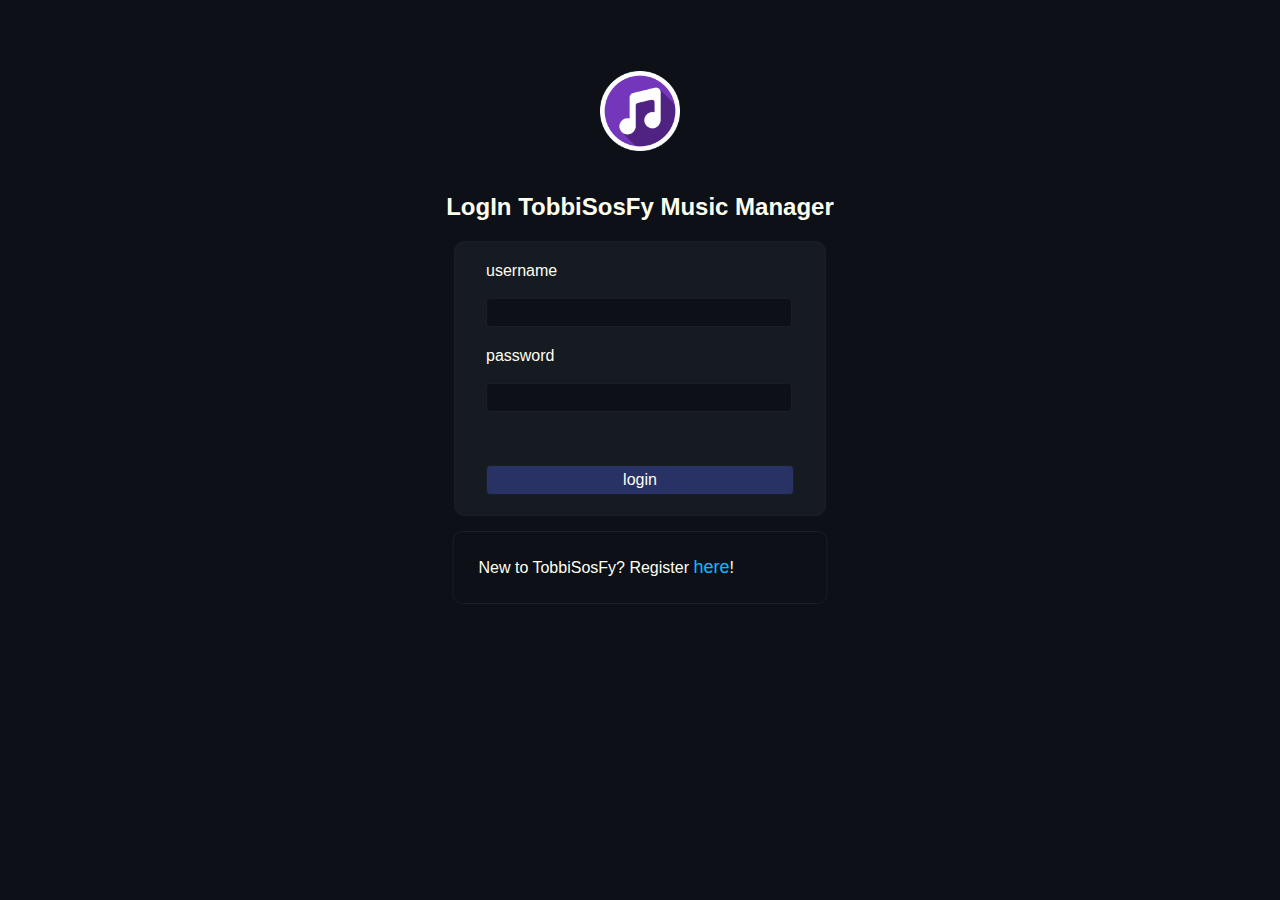
<file: src/main/webapp/index.html>
<!DOCTYPE html>
<html xmlns:th="http://www.thymeleaf.org" lang="en">
<head>
    <meta charset="UTF-8">
    <link rel="shortcut icon" href="resources/TobbiSosFy logo.png">
    <title>Login</title>
    <link rel="stylesheet" type="text/css" media="all" href="css/openingstyle.css"
          th:href="@{css/openingstyle.css}" />
</head>
<body>
<img class="center" src="resources/TobbiSosFy logo.png" alt="Logo">
<h2>LogIn TobbiSosFy Music Manager</h2>
<div class="box1">
    <form action="CheckLogin"
          method="POST">
        <div class="field">
            username<br><br><label>
            <input type="text" name="username" required="required">
            </label>
        </div>
        <div class="field">
            password<br><br><label>
            <input type="password" name="pwd" required="required">
            </label>
        </div>
        <div id="err" th:text="${error}"></div>
        <div class="field">
            <input type="submit" value="login">
        </div>
    </form>
</div>
<div class="box2">
    New to TobbiSosFy? Register
        <a href="RegistrationPage.html">here</a>!
</div>
</body>
</html>
</file>
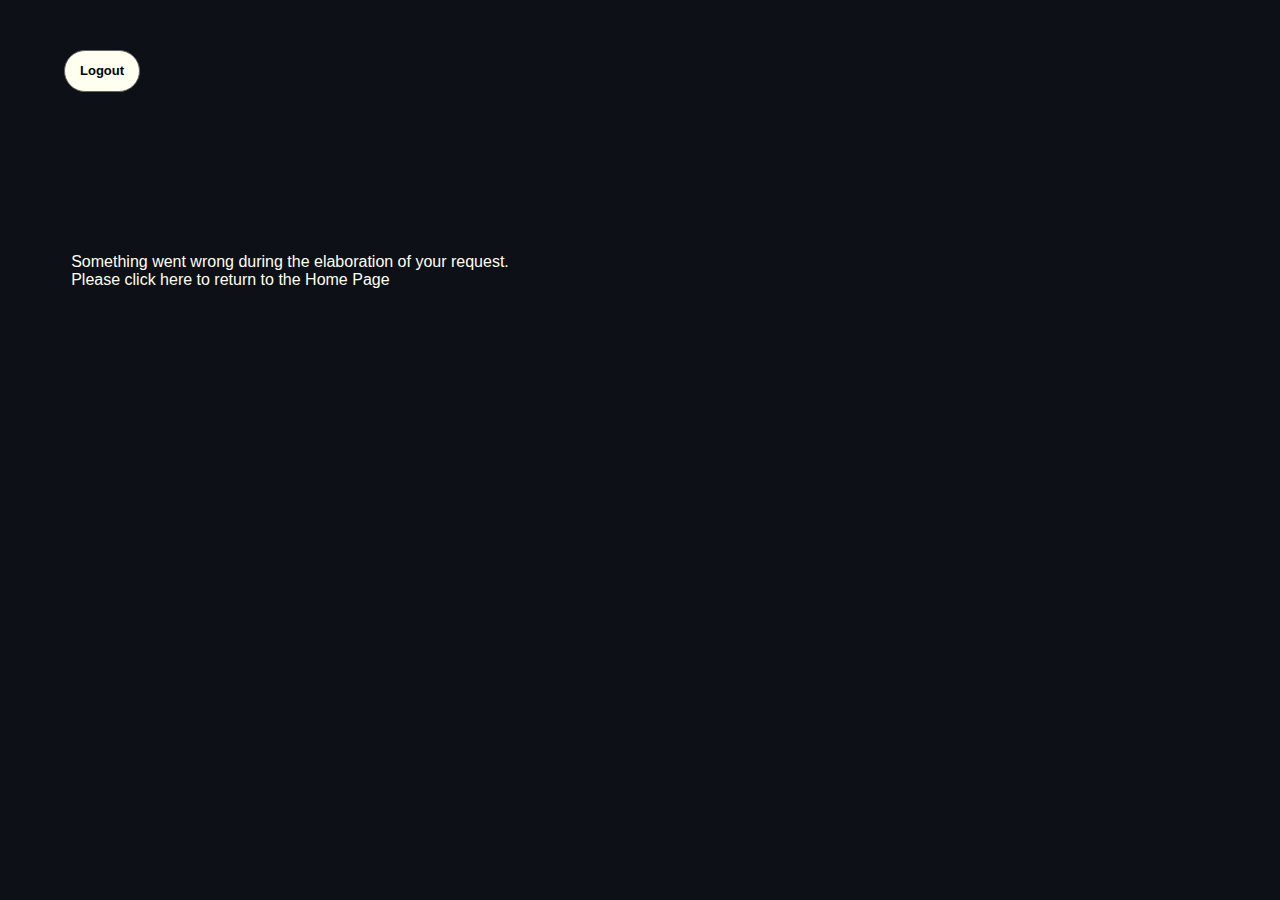
<file: src/main/webapp/ErrorPage.html>
<!DOCTYPE html>
<html xmlns:th="http://www.thymeleaf.org" lang="en">
<head>
    <meta charset="UTF-8">
    <link rel="shortcut icon" href="resources/TobbiSosFy logo.png">
    <title>Error</title>
    <link rel="stylesheet" type="text/css" media="all" href="css/homestyle.css"
                              th:href="@{css/homestyle.css}" />
</head>
<body>
<a class="logout" th:href="@{/Logout}">Logout</a>
<div class="error">
    <div th:text="${error}">Something went wrong during the elaboration of your request. &nbsp
    </div>
    <div>
        Please click
        <a class="ply" th:href="@{/Home}">here </a>
        to return to the Home Page
    </div>
</div>
</body>
</html>
</file>
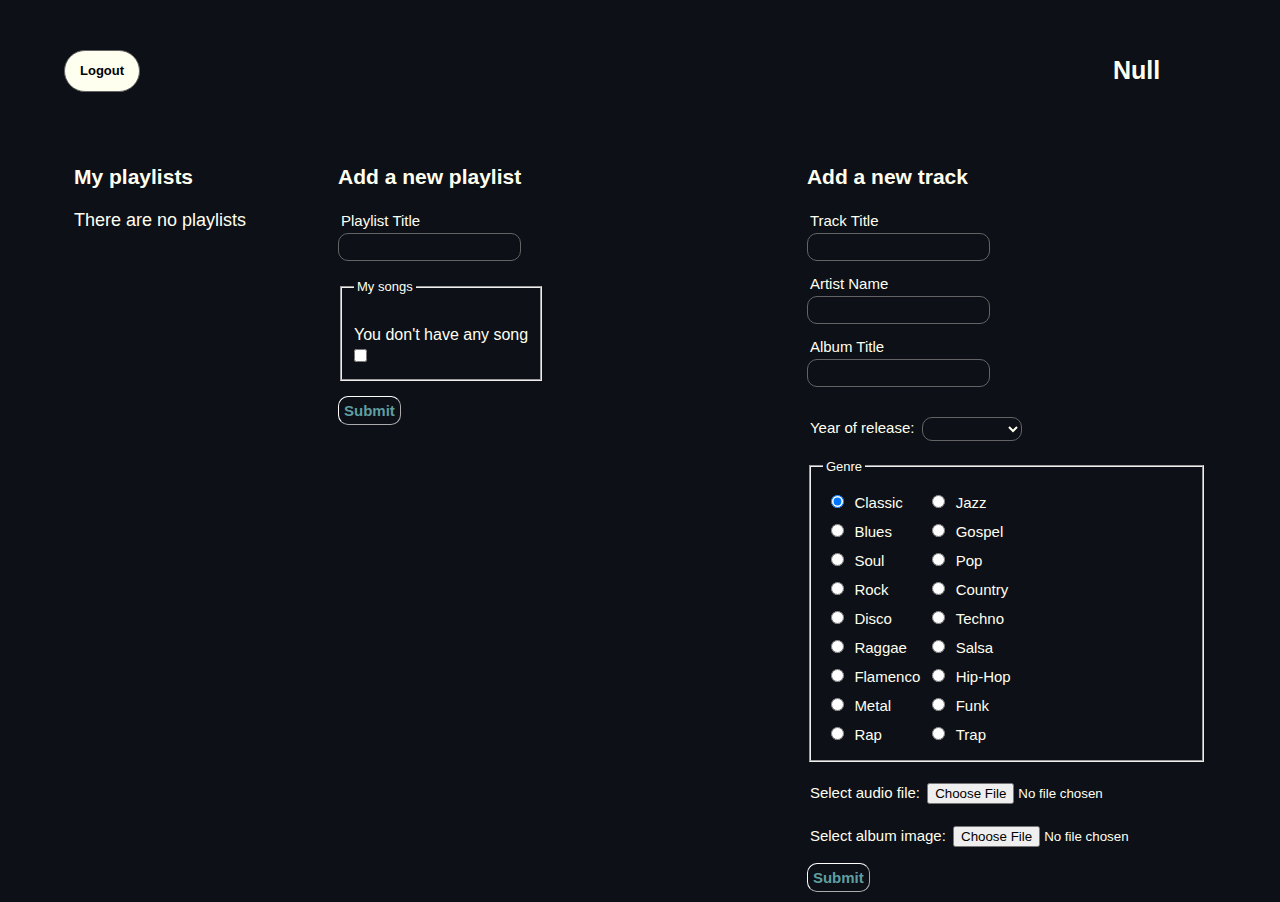
<file: src/main/webapp/HomePage.html>
<!DOCTYPE html>
<html lang="en">
<head>
    <meta charset="UTF-8">
    <link rel="shortcut icon" href="resources/TobbiSosFy logo.png">
    <title>Home</title>
    <link rel="stylesheet" type="text/css" media="all" href="css/homestyle.css"
          th:href="@{css/homestyle.css}" />
</head>
<body>
<div class="username" th:text="${user.username}">Null</div>
<a class="logout" th:href="@{/Logout}">Logout</a>


<div class="one">
    <p class="myplaylists">My playlists</p>
    <dt th:if="${#lists.isEmpty(playlists)}">There are no playlists</dt>
        <dl th:each="playlist : ${playlists}">
            <dt>
                <a class="ply" th:href="@{/ShowPlaylist(playlist=${playlist.id}, group=0)}"
                   th:text="${playlist.title}"></a>
            </dt>
            <dd th:text="${playlist.getDateString()}"></dd>
        </dl>
</div>

<div class="newTrack">
    <p>Add a new track</p>
    <form action="Home" method="POST" enctype="multipart/form-data">
        <label for="ttitle">Track Title</label><br>
        <input class="text" type="text" id="ttitle" name="ttitle" required="required">
        <br>
        <label for="aname">Artist Name</label><br>
        <input class="text" type="text" id="aname" name="aname" required="required">
        <br>
        <label for="talbum">Album Title</label><br>
        <input class="text" type="text" id="talbum" name="talbum" required="required">
        <br><br>
        <label for="dalbum">Year of release: </label>
        <select class="text" name="dalbum" id="dalbum">
            <option th:each="year : ${#numbers.sequence(#dates.year(#dates.createNow()), 0)}"
                    th:value="${year}" th:text="${year}"></option>
        </select>
        <br>
        <fieldset>
            <legend>Genre</legend>
                <table>
                    <tr>
                        <td>
                            <input type="radio" id="classic" value="CLASSIC" name="g" checked="checked">
                            <label for ="classic">Classic</label>
                        </td>
                        <td>
                            <input type="radio" id="jazz" value="JAZZ" name="g">
                            <label for="jazz">Jazz</label><br>
                        </td>
                    </tr>
                    <tr>
                        <td>
                            <input type="radio" id="blues" value="BLUES" name="g">
                            <label for="blues">Blues</label>
                        </td>
                        <td>
                            <input type="radio" id="gospel" value="GOSPEL" name="g">
                            <label for="gospel">Gospel</label><br>
                        </td>
                    </tr>
                    <tr>
                        <td>
                            <input type="radio" id="soul" value="SOUL" name="g">
                            <label for="soul">Soul</label>
                        </td>
                        <td>
                            <input type="radio" id="pop" value="POP" name="g">
                            <label for="pop">Pop</label><br>
                        </td>
                    </tr>
                    <tr>
                        <td>
                            <input type="radio" id="rock" value="ROCK" name="g">
                            <label for="rock">Rock</label>
                        </td>
                        <td>
                            <input type="radio" id="country" value="COUNTRY" name="g">
                            <label for="country">Country</label><br>
                        </td>
                    </tr>
                    <tr>
                        <td>
                            <input type="radio" id="disco" value="DISCO" name="g">
                            <label for="disco">Disco</label>
                        </td>
                        <td>
                            <input type="radio" id="techno" value="TECHNO" name="g">
                            <label for="techno">Techno</label><br>
                        </td>
                    </tr>
                    <tr>
                        <td>
                            <input type="radio" id="raggae" value="RAGGAE" name="g">
                            <label for="raggae">Raggae</label>
                        </td>
                        <td>
                            <input type="radio" id="salsa" value="SALSA" name="g">
                            <label for="salsa">Salsa</label><br>
                        </td>
                    </tr>
                    <tr>
                        <td>
                            <input type="radio" id="flamenco" value="FLAMENCO" name="g">
                            <label for="flamenco">Flamenco</label>
                        </td>
                        <td>
                            <input type="radio" id="hiphop" value="HIPHOP" name="g">
                            <label for="hiphop">Hip-Hop</label><br>
                        </td>
                    </tr>
                    <tr>
                        <td>
                            <input type="radio" id="metal" value="METAL" name="g">
                            <label for="metal">Metal</label>
                        </td>
                        <td>
                            <input type="radio" id="funk" value="FUNK" name="g">
                            <label for="funk">Funk</label><br>
                        </td>
                    </tr>
                    <tr>
                        <td>
                            <input type="radio" id="rap" value="RAP" name="g">
                            <label for="rap">Rap</label><br>
                        </td>
                        <td>
                            <input type="radio" id="trap" value="TRAP" name="g">
                            <label for="trap">Trap</label><br>
                        </td>
                    </tr>
            </table>
        </fieldset>
        <br>
        <label for="audio" >Select audio file: </label>
        <input type="file" name="audio" id="audio">
        <br><br>
        <label for="img" >Select album image: </label>
        <input type="file" name="img" id="img"><br>

        <input type="submit" value="Submit"><br>
    </form>

</div>

<div class="newPlaylist">
    <p>Add a new playlist</p>
    <form action="PLinsert" method="POST">
        <label for="ptitle">Playlist Title</label><br>
        <input class="text" type="text" id="ptitle" name="ptitle" required="required"><br>
        <fieldset class="fs">
            <legend>My songs</legend><br>
                <div th:if="${#lists.isEmpty(songs)}">You don't have any song</div>
                <div th:each="track : ${songs}">
                    <input type="checkbox" th:id="${track.id}" name="song" th:value="${track.id}">
                    <label th:for="${track.id}" th:text="${track.title}+' - '+${track.album.title}+' - '+${track.album.genre}+' - '+${track.album.artist.artistName}">
                    </label>
                    <br>
                </div>
        </fieldset>
        <input type="submit" value="Submit"><br>
    </form>
</div>


</body>
</file>
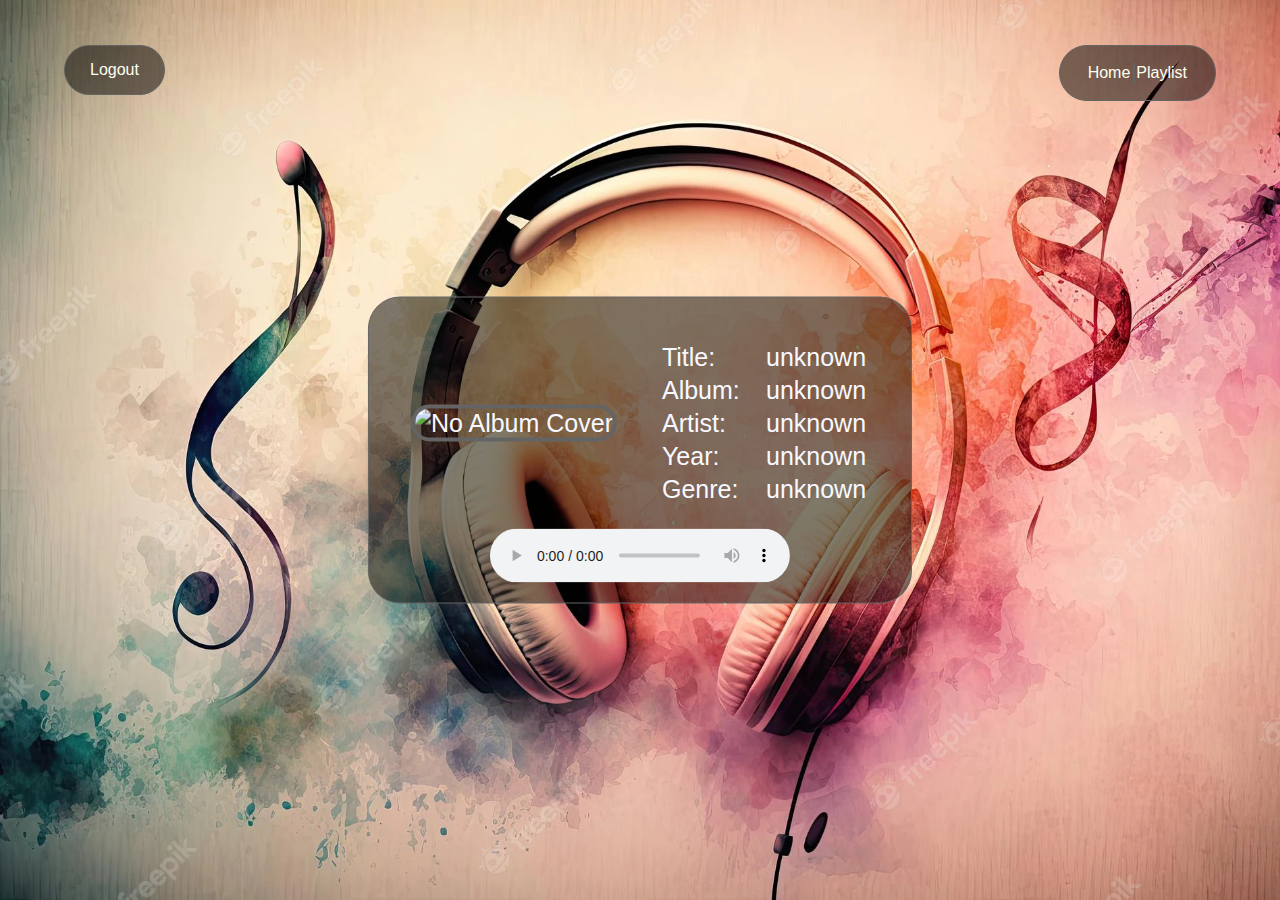
<file: src/main/webapp/PlayerPage.html>
<!DOCTYPE html>
<html xmlns:th="http://www.thymeleaf.org" lang="en">
<head>
    <meta charset="UTF-8">
    <link rel="shortcut icon" href="resources/TobbiSosFy logo.png">
    <title>Player</title>
    <link rel="stylesheet" type="text/css" media="all" href="css/playerstyle.css"
          th:href="@{css/playerstyle.css}" />
</head>
<body>
<a class="logout" th:href="@{/Logout}">Logout</a>
<div class="back">
    <table>
        <tr>
            <td>
                <a th:href="@{/Home}">Home</a>
            </td>
            <td>
                <a th:href="@{/ShowPlaylist(playlist=${playlist},group=${group})}">Playlist</a>
            </td>
        </tr>
    </table>
</div>
<div class="box">
  <div class="info">
    <table>
      <tr>
        <td class="entry">
            <img th:src="${'GetImageFile?name='+track.album.imgUri}"
               alt="No Album Cover">
        </td>
        <td class="entry">
          <table>
            <tr>
              <td class="data">Title:</td>
              <td class="data" th:text="${track.title}">unknown</td>
            </tr>
            <tr>
              <td class="data">Album:</td>
              <td class="data" th:text="${track.album.title}">unknown</td>
            </tr>
            <tr>
              <td class="data">Artist:</td>
              <td class="data" th:text="${track.album.artist.artistName}">unknown</td>
            </tr>
            <tr>
              <td class="data">Year:</td>
              <td class="data" th:text="${track.album.year}">unknown</td>
            </tr>
            <tr>
              <td class="data">Genre:</td>
              <td class="data" th:text="${track.album.genre}">unknown</td>
            </tr>
          </table>
        </td>
      </tr>
    </table>
  </div>
  <div class="player">
    <audio controls>
      <source th:src="${'GetAudioFile?name='+track.mp3Uri}"
              type="audio/mpeg">
        <source th:src="${'GetAudioFile?name='+track.mp3Uri}"
                type="audio/mp4">
        <source th:src="${'GetAudioFile?name='+track.mp3Uri}"
                type="audio/wav">
        <source th:src="${'GetAudioFile?name='+track.mp3Uri}"
                type="audio/aac">
        <source th:src="${'GetAudioFile?name='+track.mp3Uri}"
                type="audio/ogg">
        <source th:src="${'GetAudioFile?name='+track.mp3Uri}"
                type="audio/webm">
        <source th:src="${'GetAudioFile?name='+track.mp3Uri}"
                type="audio/x-caf">
        <source th:src="${'GetAudioFile?name='+track.mp3Uri}"
                type="audio/flac">
      Your browser does not support this audio extension
    </audio>
  </div>
</div>
</body>
</html>
</file>
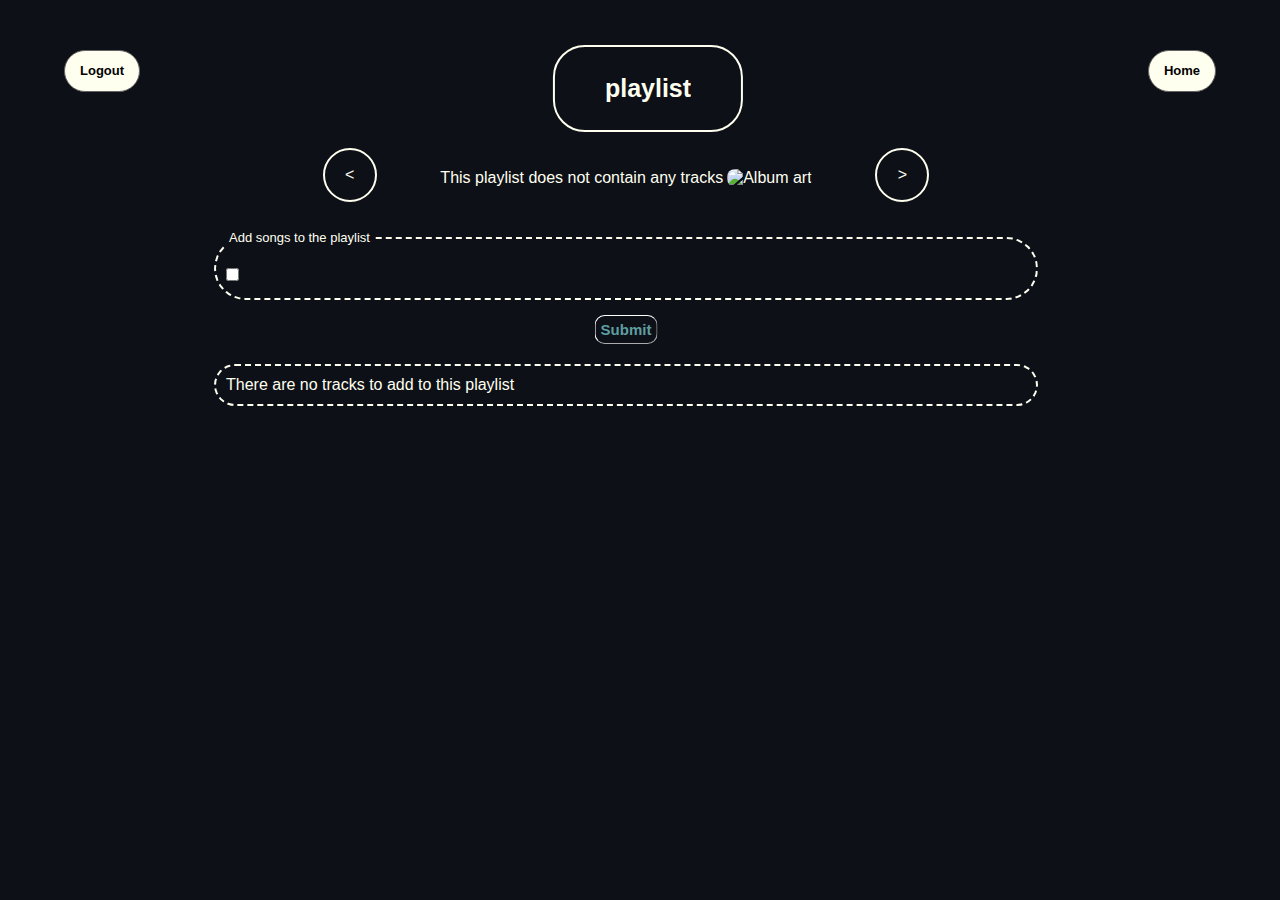
<file: src/main/webapp/PlaylistPage.html>
<!DOCTYPE html>
<html xmlns:th="http://www.thymeleaf.org" lang="en">
<head>
    <meta charset="UTF-8">
    <link rel="shortcut icon" href="resources/TobbiSosFy logo.png">
    <title>Playlist</title>
    <link rel="stylesheet" type="text/css" media="all" href="css/homestyle.css"
        th:href="@{css/homestyle.css}" />
</head>
<body>
<a class="logout" th:href="@{/Logout}">Logout</a>
<div class="title">
    <h1 th:text="${playlist.title}">playlist</h1>
</div>
<a class="back" th:href="@{/Home}">Home</a>
<div class="page">
    <div class="trks">
        <div  th:if="${group}!=0">
            <a class="button" th:href="@{/ShowPlaylist(playlist=${playlist.id}, group=${group}-1)}"><</a>
        </div>
        <div class="tab">
            <table>
                <tr>
                    <td th:if="${#lists.isEmpty(tracks)}">This playlist does not contain any tracks</td>
                    <td th:class="shine" th:each="track : ${tracks}">
                        <img th:src="${'GetImageFile?name='+track.album.imgUri}" alt="Album art">
                        <a th:class="il" th:href="@{/StartPlayer(track=${track.id},playlist=${playlist.id},
                        group=${group})}" th:text="${track.title}"></a>
                    </td>
                </tr>
            </table>
        </div>
        <div  th:if="${next}">
            <a class="button" th:href="@{/ShowPlaylist(playlist=${playlist.id}, group=${group}+1)}">></a>
        </div>
    </div>
    <div th:if="${not #lists.isEmpty(addTrks)}">
        <form th:action="@{ShowPlaylist+'?playlist='+${playlist.id}}" method="POST">
            <fieldset class="frm">
                <legend>Add songs to the playlist</legend>
                <div th:each="track : ${addTrks}">
                    <input type="checkbox" th:id="${track.id}" name="tracks" th:value="${track.id}">
                    <label th:for="${track.id}" th:text="${track.title}+' - '+${track.album.title}+
                        ' - '+${track.album.genre}+' - '+${track.album.artist.artistName}"></label></td>
                </div>
            </fieldset>
            <input class="center" type="submit" value="Submit">
        </form>
    </div>
    <div th:if="${#lists.isEmpty(addTrks)}" class="frm">There are no tracks to add to this playlist</div>
</div>
</body>
</html>
</file>
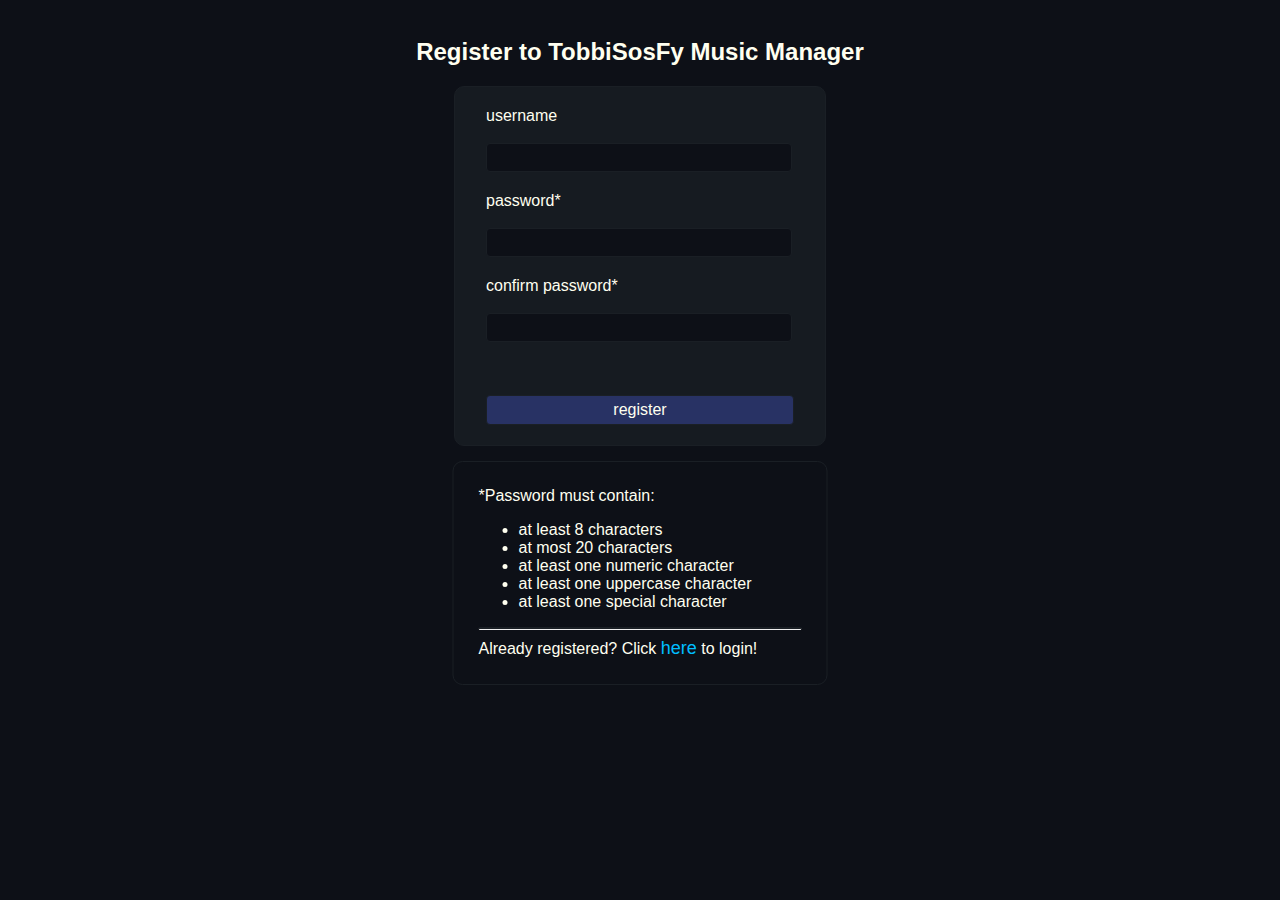
<file: src/main/webapp/RegistrationPage.html>
<!DOCTYPE html>
<html lang="en">
<head>
  <meta charset="UTF-8">
  <link rel="shortcut icon" href="resources/TobbiSosFy logo.png">
  <title>Registration</title>
  <link rel="stylesheet" type="text/css" media="all" href="css/openingstyle.css"/>
</head>
<body>
<h2>Register to TobbiSosFy Music Manager</h2>
<div class="box1">
  <form action="Register"
        method="POST">
    <div class="field">
      username<br><br><label>
      <input type="text" name="nickname" required="required">
    </label>
    </div>
    <div class="field">
      password*<br><br><label>
      <input type="text" name="password" required="required">
    </label>
    </div>
    <div class="field">
      confirm password*<br><br><label>
      <input type="text" name="conf" required="required">
    </label>
    </div>
    <div id="err" th:text="${error}"></div>
    <div class="field">
      <input class="in" type="submit" value="register">
    </div>
  </form>
</div>
<div class="box2">
  *Password must contain:
  <ul>
    <li>at least 8 characters</li>
    <li>at most 20 characters</li>
    <li>at least one numeric character</li>
    <li>at least one uppercase character</li>
    <li>at least one special character</li>
  </ul>
  <hr class="divider">
  Already registered? Click
  <a id="backLogin" href="index.html">here</a>
  to login!
</div>
</body>
</html>
</file>
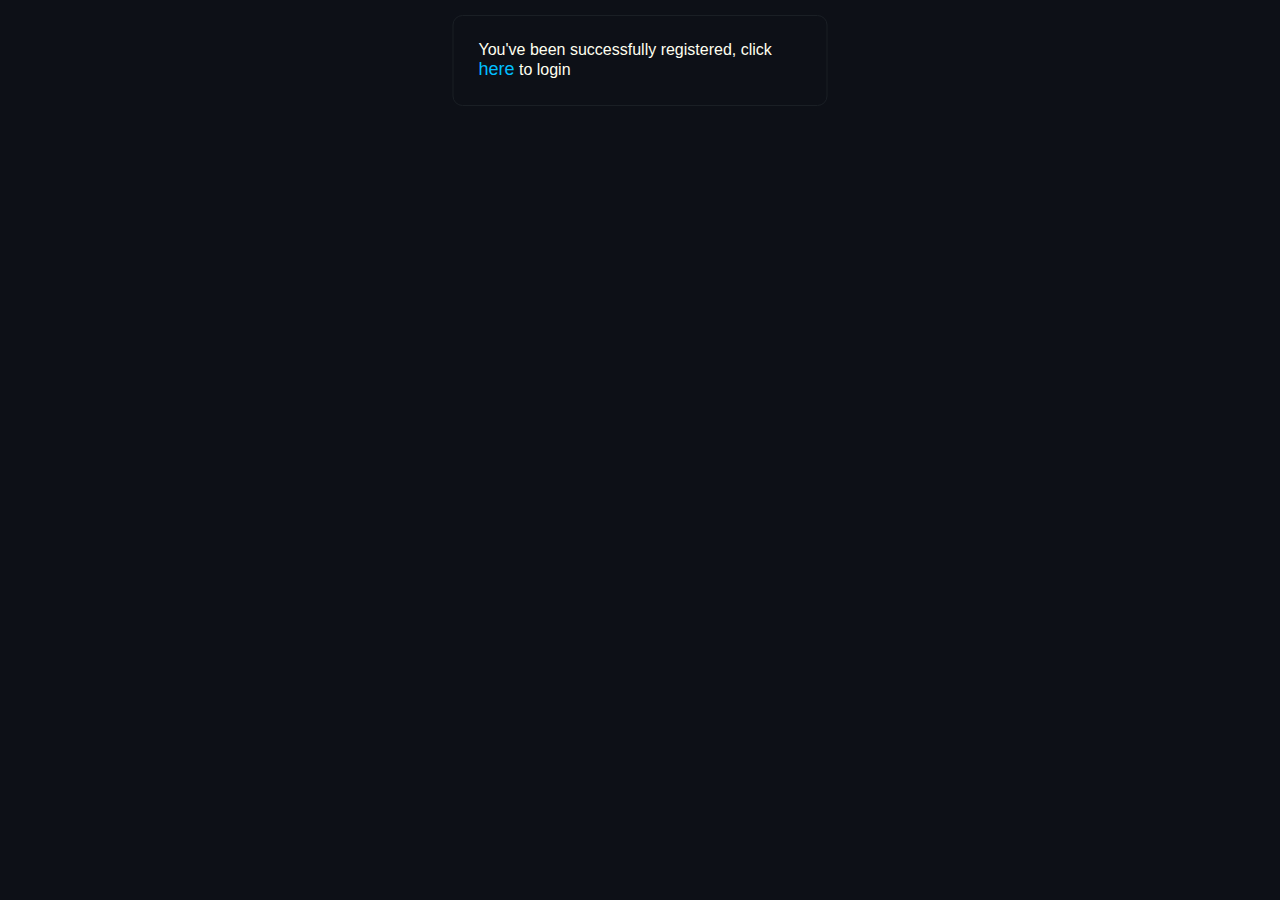
<file: src/main/webapp/UserRegisteredPage.html>
<!DOCTYPE html>
<html lang="en">
<head>
    <meta charset="UTF-8">
    <link rel="shortcut icon" href="resources/TobbiSosFy logo.png">
    <title>User Registered</title>
    <link rel="stylesheet" type="text/css" media="all" href="css/openingstyle.css"/>
</head>
<body>
<div class="box2">
    You've been successfully registered, click
    <a href="index.html">here</a>
    to login
</div>
</body>
</html>
</file>
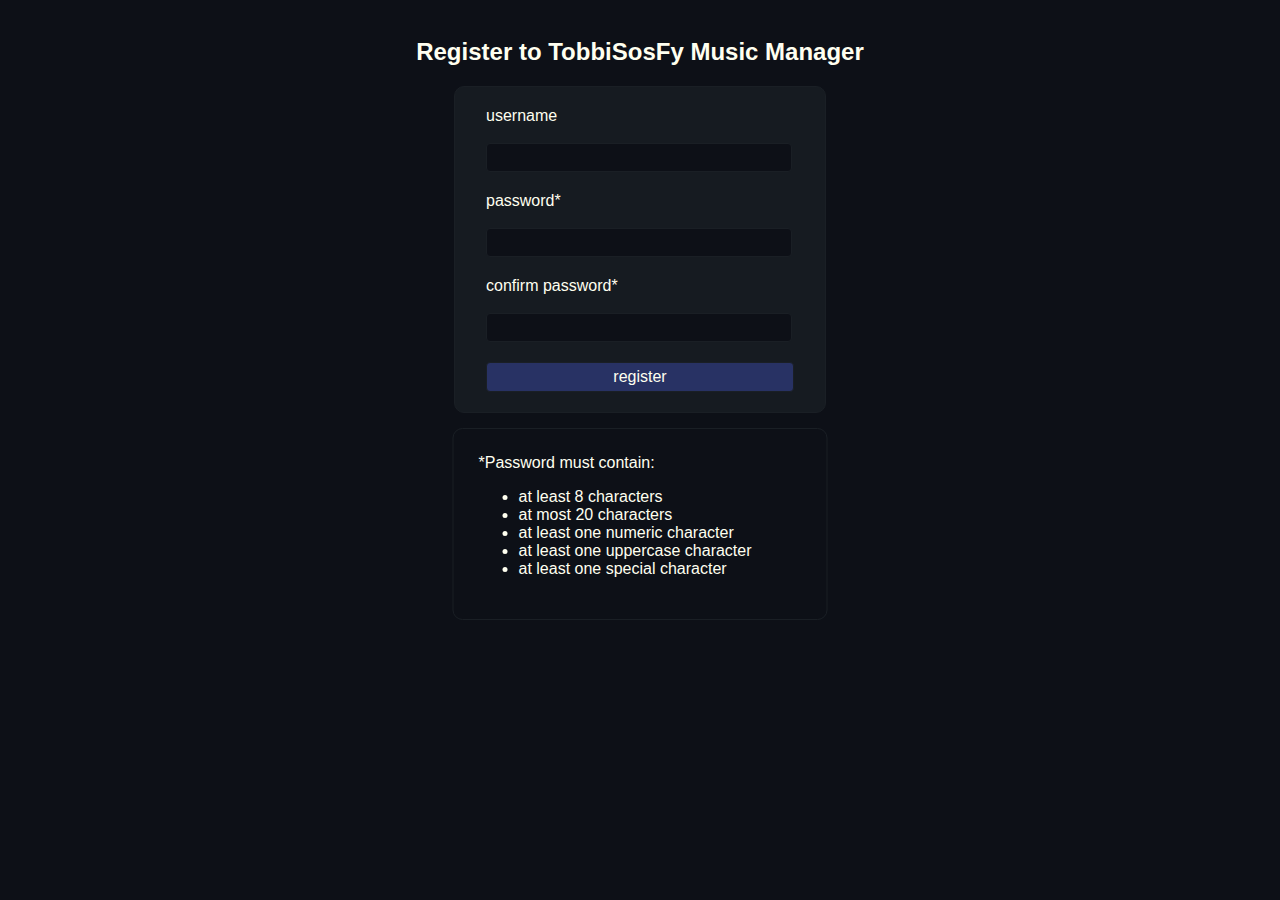
<file: src/main/webapp/WEB-INF/RegistrationPage.html>
<!DOCTYPE html>
<html lang="en">
<head>
  <meta charset="ISO-8859-1">
  <title>Registration</title>
  <link rel="stylesheet" type="text/css" media="all" href="../css/openingstyle.css"/>
</head>
<body>
<h2>Register to TobbiSosFy Music Manager</h2>
<div class="box1">
  <form action="Register"
        method="POST">
    <div class="field">
      username<br><br><label>
      <input type="text" name="nickname">
    </label>
    </div>
    <div class="field">
      password*<br><br><label>
      <input type="text" name="password">
    </label>
    </div>
    <div class="field">
      confirm password*<br><br><label>
      <input type="text" name="conf">
    </label>
    </div>
    <div class="field">
      <input class="in" type="submit" value="register">
    </div>
  </form>
</div>
<div class="box2">
  *Password must contain:
  <ul>
    <li>at least 8 characters</li>
    <li>at most 20 characters</li>
    <li>at least one numeric character</li>
    <li>at least one uppercase character</li>
    <li>at least one special character</li>
  </ul>
</div>
</body>
</html>
</file>
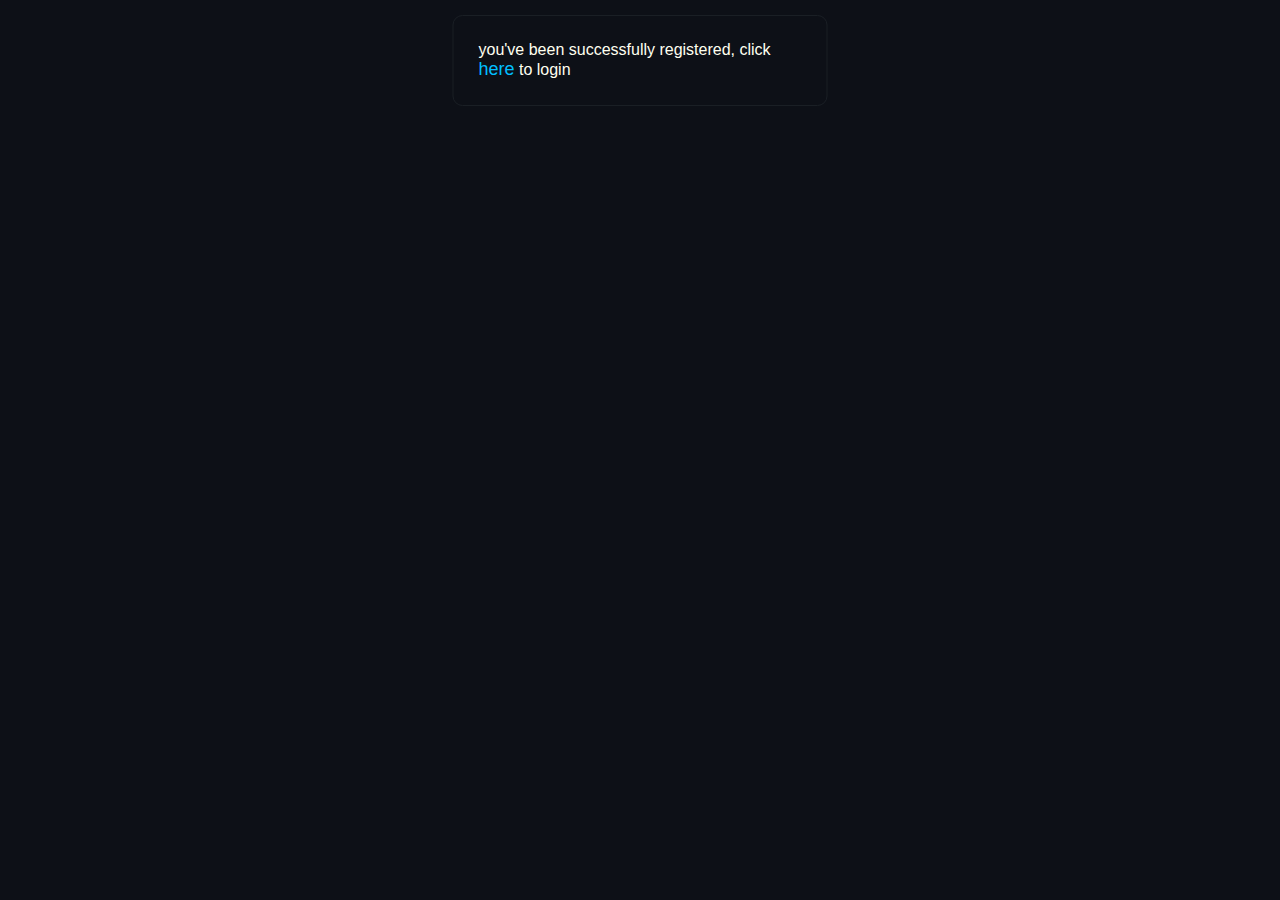
<file: src/main/webapp/WEB-INF/UserRegisteredPage.html>
<!DOCTYPE html>
<html lang="en">
<head>
    <meta charset="UTF-8">
    <title>User Registered</title>
    <link rel="stylesheet" type="text/css" media="all" href="../css/openingstyle.css"/>
</head>
<body>
<div class="box2">
    you've been successfully registered, click
    <a href="/CheckLogin">here</a>
    to login
</div>
</body>
</html>
</file>
<file: src/main/webapp/css/openingstyle.css>
body {
    height: 100%;
    background-color: rgb(13, 16, 23);
    font-family: "Arial", sans-serif;
    color: ivory;
}

img {
    pointer-events: none;
}

.box1 {
    display: flex;
    justify-content: center;
    align-items: center;

    margin-top: 10px;
    margin-left: 50%;
    transform: translate(-50%, 0%);

    background-color: rgb(22, 27, 33);

    border: 1px solid rgb(26, 31, 37);
    border-radius: 10px;
    padding: 10px;

    font-size: 16px;

    width: 350px;
}

h2 {
    display: flex;
    justify-content: center;
    align-items: center;
    margin-top: 3%;
}

.field {
    padding: 10px;
}

input {
    background-color: rgb(13, 16, 23);

    font-family: "Arial", sans-serif;
    font-size: 16px;
    color: ivory;

    width: 300px;
    height: 25px;

    border: 1px solid rgb(26, 31, 37);
    border-radius: 4px;
}

input[type="submit"] {
    background-color: rgb(40, 50, 100);
    width: 308px;
    height: 30px;

    border-radius: 4px;
}

input[type="submit"]:hover{
    background-color: rgb(60, 60, 100);
}

.box2 {
    margin-left: 50%;
    margin-top: 15px;
    transform: translate(-50%, 0%);

    border: 1px solid rgb(26, 31, 37);
    border-radius: 10px;
    padding: 25px;

    font-size: 16px;

    width: 323px;
}

a:link {
    color: deepskyblue;
    font-size: 18px;
    text-decoration: none;
}

a:visited {
    color: grey;
    text-decoration: none;
}

a:hover {
    text-decoration: underline;
}

#err {
    display: flex;
    justify-content: center;
    align-items: center;

    margin-top: 5%;
    margin-bottom: 5%;

    color: red;
    font-size: 20px;
    font-family: "Arial", sans-serif;
}

.center {
    margin-left: 50%;
    margin-top: 5%;
    transform: translate(-50%, 0);
    max-width: 80px;
}

.divider {
    border-top: 2px solid rgb(26, 31, 37);
    border-radius: 2px;
}
</file>
